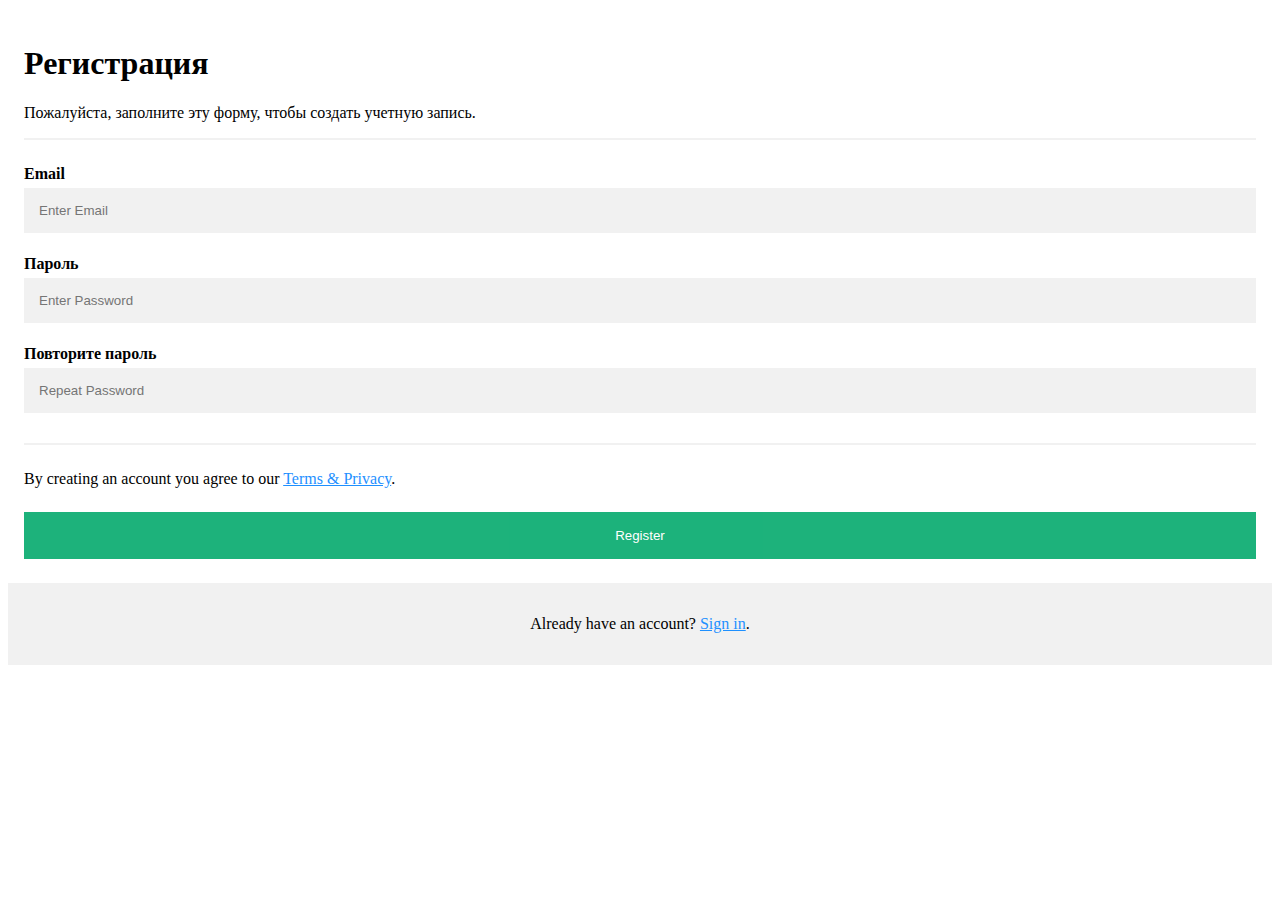
<file: register.html>
<!DOCTYPE html>
<html lang="en">
<head>
    <meta charset="UTF-8">
    <meta http-equiv="X-UA-Compatible" content="IE=edge">
    <meta name="viewport" content="width=device-width, initial-scale=1.0">
    <link rel="stylesheet" href="register.css">
    <title>Регистрация</title>
</head>
<body>
    <form action="action_page.php">
        <div class="container">
          <h1>Регистрация</h1>
          <p>Пожалуйста, заполните эту форму, чтобы создать учетную запись.</p>
          <hr>
      
          <label for="email"><b>Email</b></label>
          <input type="text" placeholder="Enter Email" name="email" id="email" required>
      
          <label for="psw"><b>Пароль</b></label>
          <input type="password" placeholder="Enter Password" name="psw" id="psw" required>
      
          <label for="psw-repeat"><b>Повторите пароль</b>
          </label><input type="password" placeholder="Repeat Password" name="psw-repeat" id="psw-repeat" required>
          <hr>
      
          <p>By creating an account you agree to our <a href="#">Terms & Privacy</a>.</p>
          <button type="submit" class="registerbtn">Register</button>
        </div>
      
        <div class="container signin">
          <p>Already have an account? <a href="#">Sign in</a>.</p>
        </div>
      </form>
</body>
</html>
</file>
<file: register.css>
* {box-sizing: border-box}



/* Add padding to containers */
.container {
  padding: 16px;
}

/* Full-width input fields */
input[type=text], input[type=password] {
  width: 100%;
  padding: 15px;
  margin: 5px 0 22px 0;
  display: inline-block;
  border: none;
  background: #f1f1f1;
}

input[type=text]:focus, input[type=password]:focus {
  background-color: #ddd;
  outline: none;
}

/* Overwrite default styles of hr */
hr {
  border: 1px solid #f1f1f1;
  margin-bottom: 25px;
}

/* Set a style for the submit/register button */
.registerbtn {
  background-color: #04AA6D;
  color: white;
  padding: 16px 20px;
  margin: 8px 0;
  border: none;
  cursor: pointer;
  width: 100%;
  opacity: 0.9;
}

.registerbtn:hover {
  opacity:1;
}

/* Add a blue text color to links */
a {
  color: dodgerblue;
}

/* Set a grey background color and center the text of the "sign in" section */
.signin {
  background-color: #f1f1f1;
  text-align: center;
}
</file>
